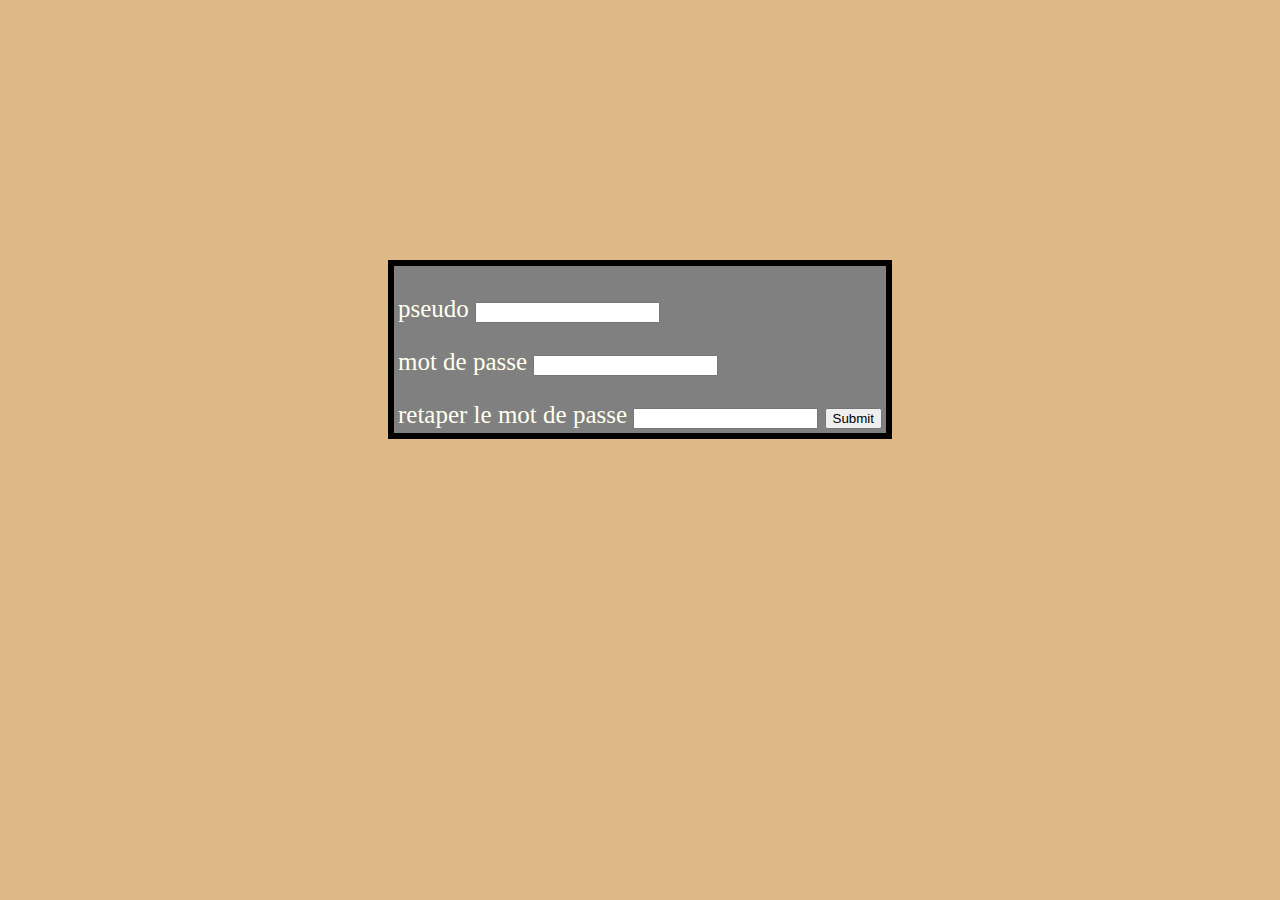
<file: tp js/index.html>
<!DOCTYPE html>
<html lang="en">
<head>
    <meta charset="UTF-8">
    <meta name="viewport" content="width=device-width, initial-scale=1.0">
    <link rel="stylesheet" href="style.css">
    
    <title>Document</title>
</head>
<body>
    <form action="">
        <p id="alert-pseudo"></p>

    <label for="pseudo">pseudo</label>
    <input  type="text" id = "pseudo" maxlength="18">

   
    <p id="alert-pass1"></p>
    <label for="motdepasse">mot de passe</label>
    <input  type="password" id="pass1" maxlength="18">

        
        <p id="alert-pass2"></p>
        <label for="mdp">retaper le mot de passe</label>
        <input type="password" id="pass2" aria-modal="18">

           
        <input type="submit" id="boutton" maxlength="18">




    </form>
    <script type="text/javascript" src="app.js"></script>
</body>
</html>
</file>
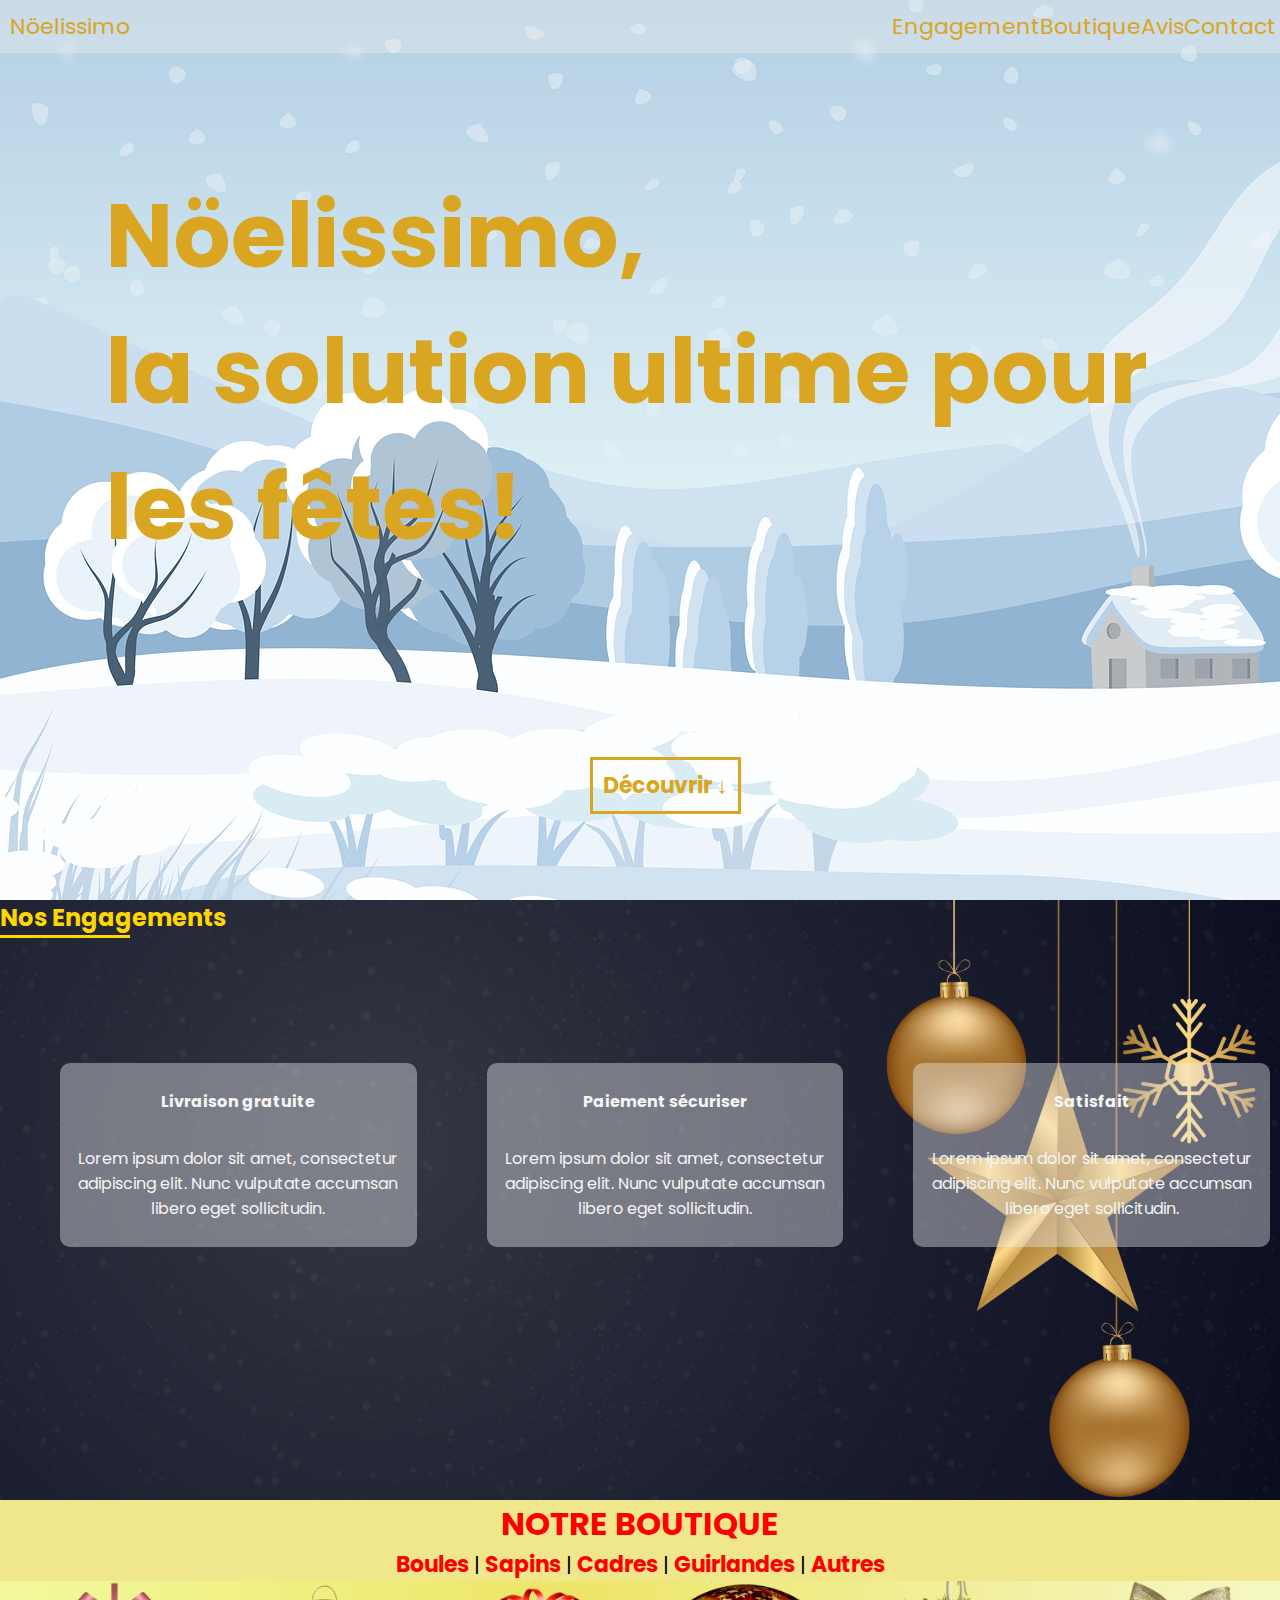
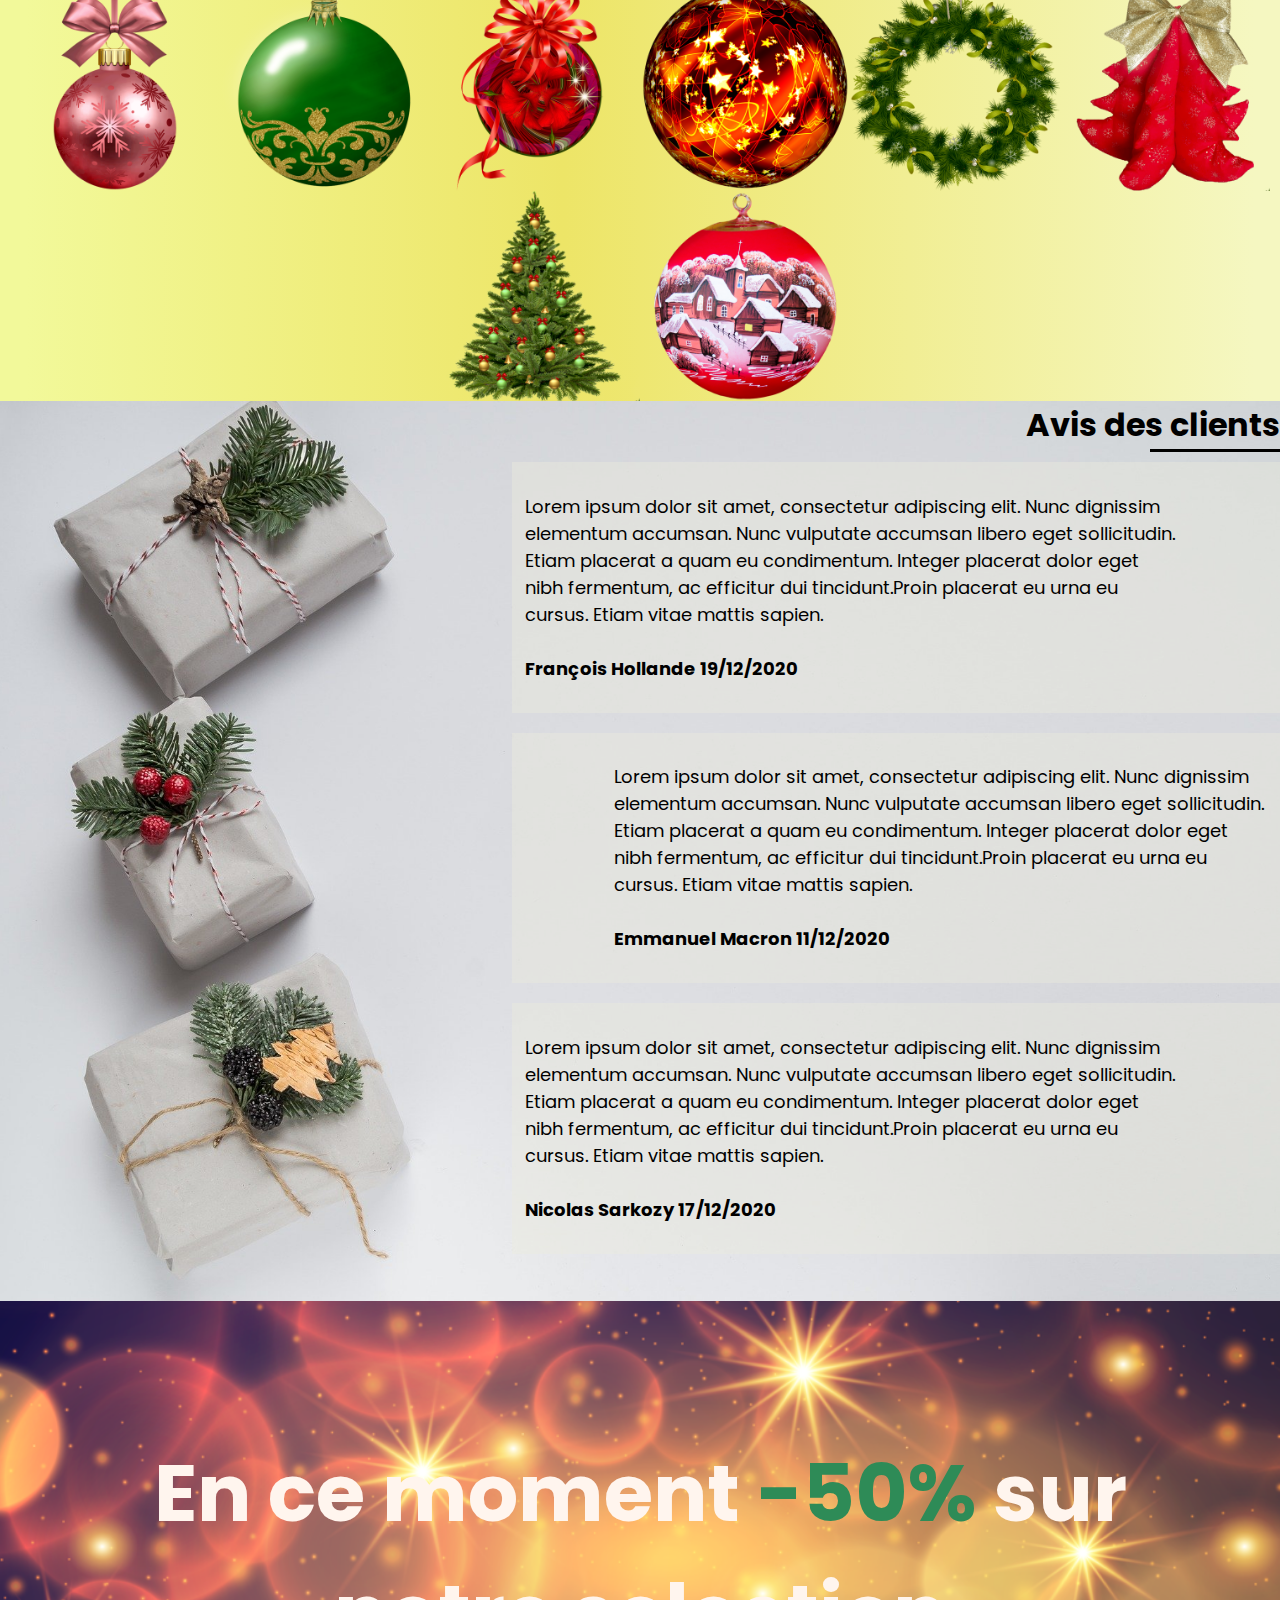
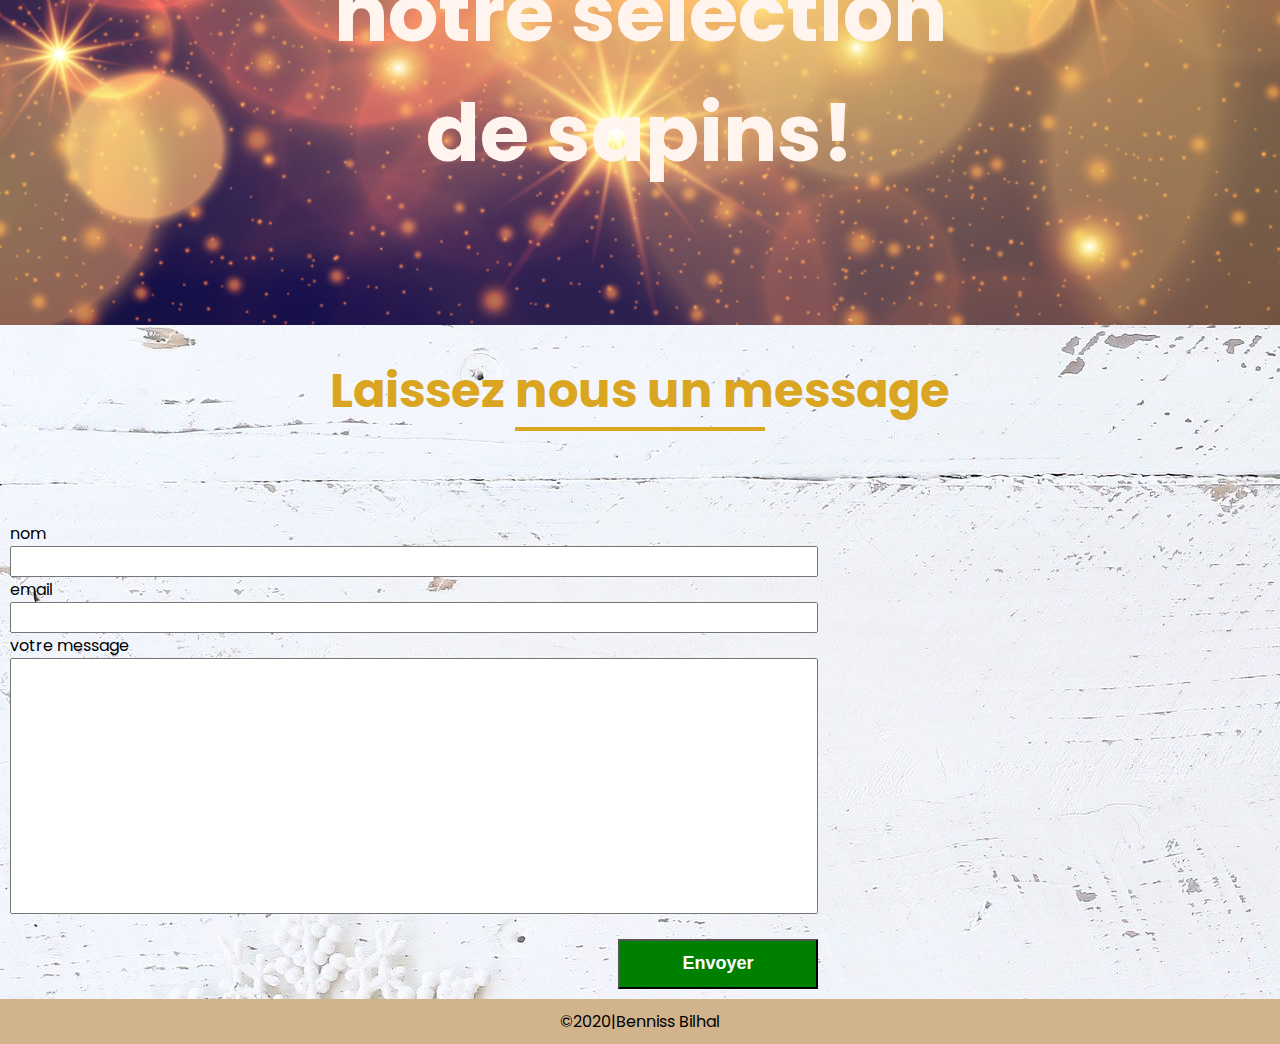
<file: tpnoel/index.html>
<!DOCTYPE html>
<html lang="fr">
<head>
    <meta charset="UTF-8">
    <meta name="viewport" content="width=device-width, initial-scale=1.0">
    <link rel="stylesheet" href="https://use.fontawesome.com/releases/v5.15.1/css/all.css" integrity="sha384-vp86vTRFVJgpjF9jiIGPEEqYqlDwgyBgEF109VFjmqGmIY/Y4HV4d3Gp2irVfcrp" crossorigin="anonymous">
    <link rel="stylesheet" href="css/style.css">
    <link rel="preconnect" href="https://fonts.gstatic.com">
    <link href="https://fonts.googleapis.com/css2?family=Poppins:ital,wght@1,300&display=swap" rel="stylesheet">    
    <title>TP Noel</title>
</head>
<body>
    <!--1er Bloc-->
    <header id="topban">
        <div>
        <a href="">Nöelissimo</a>
           
        <nav>
            
            <a href="">Engagement</a>
            <a href="">Boutique</a>
            <a href="">Avis</a>
            <a href="">Contact</a>
        </nav>
        </div>
    
            <h1>Nöelissimo,</br> 
                la solution ultime pour les fêtes!<h1>
                
             <p><a class="decouvrir" href="">Découvrir ↓</a></p>    
    </header>


    <!--2e BLOC-->
    <main>
        <section class="fond">
        <div class="h22"><h2>Nos Engagements<span>  </span></h2></div>
        
        </br>
        </br>

        <section id="banner">
            
        <section class="sec"><strong><p>Livraison gratuite</p></strong>
            <i class="fas fa-truck"></i>
            <p>Lorem ipsum dolor sit amet, consectetur adipiscing elit.
               Nunc vulputate accumsan libero eget sollicitudin.</p>
        
        </section>
        <section class="sec">
            <strong><p>Paiement sécuriser</p></strong>
            <i class="fas fa-key"></i>
            <p>Lorem ipsum dolor sit amet, consectetur adipiscing elit.
                   Nunc vulputate accumsan libero eget sollicitudin.
            </p>

        </section>
        <section class="sec">
            <strong><p>Satisfait</p></strong>
            <i class="far fa-thumbs-up"></i>
            <p>Lorem ipsum dolor sit amet, consectetur adipiscing elit.
                   Nunc vulputate accumsan libero eget sollicitudin.</p>

        </section>
        </section>
        </section>  
    <!--BOUTIQUE-->
        <section id="magasin">
            <p>NOTRE BOUTIQUE</p>
            <article id="vente"><a href="">Boules</a> <span>|</span>
            <a href="">Sapins</a> <span>  |  </span>
            <a href="">Cadres</a> <span>  |  </span>
            <a href="">Guirlandes</a> <span>  |  </span>
            <a href="">Autres</a> <span>   </span></article>

            
                <div class="zoom">
            <figure>
                <img src="../tpnoel/img/boule_2.png" alt="">
                <img src="../tpnoel/img/boule_3.png" alt="">
                <img src="../tpnoel/img/boule_5.png" alt="">
                <img src="../tpnoel/img/boule_8.png" alt="">
        
                <img src="../tpnoel/img/cadre_noel.png" alt="">
                <img src="../tpnoel/img/deco_1.png" alt="">
                <img src="../tpnoel/img/sapin_noel.png" alt="">
                <img src="../tpnoel/img/boule_7.png" alt="">

            </figure>
            </div>




        </section>
    <!--3e Bloc-->
    <section class="millieu">
            <div class="h2"><h2>Avis des clients</h2><span> </span></div>
            <article class="avis"> 
               <i class="fas fa-user-alt"></i>
                <div>
                <p>Lorem ipsum dolor sit amet, consectetur adipiscing elit. Nunc dignissim 
                     elementum accumsan. Nunc vulputate accumsan libero eget sollicitudin. 
                     Etiam placerat a quam eu condimentum. Integer placerat dolor eget nibh fermentum,
                     ac efficitur dui tincidunt.Proin placerat eu urna eu cursus. Etiam vitae mattis sapien.
                     <br/> 
                     <br/>
                     <span class="nomclient">François Hollande 19/12/2020</span></p>
                     </div>    
                    </article>
                
            <article class="avis">
               <i class="fas fa-user-alt"></i> 
                
                <div><p>Lorem ipsum dolor sit amet, consectetur adipiscing elit. Nunc dignissim 
                     elementum accumsan. Nunc vulputate accumsan libero eget sollicitudin. 
                     Etiam placerat a quam eu condimentum. Integer placerat dolor eget nibh fermentum,
                     ac efficitur dui tincidunt.Proin placerat eu urna eu cursus. Etiam vitae mattis sapien.

                     
                    <br/> 
                    <br/>  <span class="nomclient">Emmanuel Macron 11/12/2020</span></p>
                    </div>
                       
            </article>
                
            <article class="avis">

               <i class="fas fa-user-alt"></i>
                    <div>
                        <p>Lorem ipsum dolor sit amet, consectetur adipiscing elit. Nunc dignissim 
                        elementum accumsan. Nunc vulputate accumsan libero eget sollicitudin. 
                        Etiam placerat a quam eu condimentum. Integer placerat dolor eget nibh fermentum,
                        ac efficitur dui tincidunt.Proin placerat eu urna eu cursus. Etiam vitae mattis sapien.
                        <br/> 
                        <br/><span class="nomclient">Nicolas Sarkozy 17/12/2020</span></p>
                    </div>
                        
            </article>
        </section>
    


        <section class="piedpage">

        

            <h3>En ce moment <span id="remise">-50%</span> sur notre selection </br>de sapins!</h3>


        </section>
        <!--CONTACT ET MAP-->
        <section id="blocmap">
            <div class="titrecontact"><h2>Laissez nous un message<span>  </span></h2> </div>
            <br/>
             <br/>
            
        <section id="contact">
            
            
            <form action="" method="">
                
                <label for="name">nom</label>
                <input class="champs" type="text" maxlength="20" required>
                <label for="email">email</label>
                <input class="champs" type="text" maxlength="20" required>
                <label for="message">votre message</label>
                <input class="msg" type="text" maxlength="300" required>
                <br/>
                <!-- <button class="btn">Envoyer</button> -->
                <input class="btn"type="submit" value="Envoyer">
            </form>
            

            <div class="mapouter"><div class="gmap_canvas"><iframe width="700" height="350" id="gmap_canvas" src="https://maps.google.com/maps?q=tokyo&t=&z=11&ie=UTF8&iwloc=&output=embed" frameborder="0" scrolling="no" marginheight="0" marginwidth="0"></iframe><a href="https://www.embedgooglemap.net">embed google map</a></div><style>.mapouter{position:relative;text-align:right;height:350px;width:700px;}.gmap_canvas {overflow:hidden;background:none!important;height:350px;width:700px;}</style></div>



        </section>
</section>



    </main>
    <!--Pied de page-->
    <footer>
        <p>&copy;2020|Benniss Bilhal</p>
    </footer>
    
</body>
</html>
</file>
<file: tp js/style.css>
body{
    display: flex;
    flex-flow: column;
    align-items: center;
    margin: 20%;
    font-size: 25px;
    background-color: burlywood;
}   

form{
    background-color: grey;
    color: ivory;
    border: solid black 6px;
    margin: 4px;
    padding: 4px;
    flex-flow: column;
    align-items: center;
    
}
#button{
    background-color: chartreuse;
    color: black;
    font-size: 22px;
    border: solid black 4px;
padding-bottom: 4px;}
</file>
<file: tpnoel/css/style.css>
body{
    margin: 0;
    padding: 0;
    font-family: 'Poppins', sans-serif;
}
.decouvrir{
    border: goldenrod solid;
    margin: 10px;
    padding: 10px;
}
header p{
    text-align: center;
    font-size: 22px;
    text-decoration: none;
    color: goldenrod;
}

header a{
    font-size: 22px;
    text-decoration: none;
    color: goldenrod;
     
}
header{
    background-image: url("../img/fondheader.png.png");
    height: 100vh;
}
h1{
    font-size:90px ;
    color: goldenrod;
    margin-inline-start: 50px;
    padding: 55px;
}
nav{
    display: flex;
    justify-content: space-around;
    width: 30%; 
}
nav a{
    font-size: 22px;
    text-decoration: none;
}
header p a:hover{
    color: goldenrod;
    border: solid goldenrod;
    background-color: aliceblue; 
}
header div{
    display: flex;
    align-items: top;
    justify-content: space-between;
    background-color: rgba(235, 235, 235, 0.411);
    padding: 10px;
}
.fond{
    background: url("../img/christmas_banner.png") center/cover no-repeat;
    height: 600px;
    padding: 0;
}
i{
    font-size: 5em;
    display: flex;
    align-items: center;
}
#banner{
    
    display: flex;
    flex-direction: row;
    padding: 0;
}
h2{
    margin: 0;
    margin-right: 10px;
    color: gold;
    display: flex;
    flex-direction: column;
    
}
h2 a{
    text-decoration: none; 
}
h3{
    font-size:50px ;
    color: goldenrod;
    margin-inline-start: 50px;
    padding: 55px;
    margin: 0;
}

/*h2 souligné*/
.fond .h22 span{
    border-bottom: solid 3px gold;
    width: 130px;
    align-self: flex-start;
    color: gold;
    margin: 0;
}
/*DISPOSITION DES BLOC D ENGAMEMNTS */
.millieu0{
    display: flex;
    flex-direction: column;
}
/*boite engagement qualité POSITION COULEUR TAILLE DE POLICES*/
.sec{
    display: flex;
    justify-content: space-between;
    flex-direction: column ;
    align-items: center;
    color: whitesmoke;
    padding: 10px;
    margin: 10px;
    margin-top: 75px;
    background-color: rgba(235, 235, 240, 0.411);
    margin-left: 60px;
    width: 350px;
    text-align: center;
    font-size: 16px;
    border-radius: 10px;
}

/*image du milieu*/
.millieu{

    background: url("../img/christmas-3026685_1920.jpg") center/cover no-repeat;
    height: 100vh;
    display: flex;
    flex-direction: column;
     
}
.millieu .client{
    font-weight: bold;
}
/* BLOC DU MILIEU DE PAGE TAILLE ET POSITIONS*/
.millieu h2 {
    color:black;
    text-align: right;
    font-size: 2em;
    display: flex;
    align-items: flex-end;
    justify-content:flex-end ;
    margin: 0;
}
/* JE VEUX QU UN AVIS SUR DEUX SOIS INVERSER*/
.millieu .avis:nth-child(even){
    display: flex;
    flex-direction: row-reverse;  
}
/*NOM DES CLIENTS EN GRAS*/
.nomclient{
    font-weight: bold;
}


.avis i{
    margin: 3%;
    padding: 3%;
}

/*TAILLE POLICE AVIS CLIENTS*/
.avis p
{
    
    font-size: 18px;
    
}

/*BLOC AVIS DIMENSION COULEUR ESPACE*/
.avis{
    display: flex;
    align-items: center;
    margin:10px 0 10px 40%;
    padding: 1%;
    background-color: rgba(235, 235, 220, 0.411);

    
}

.millieu .h2{
    display: flex;
    flex-direction: column;

}
.millieu .h2 span{
    border-bottom: solid 3px black;
    width: 130px;
    align-self: flex-end;
}
/*pied de page*/

.piedpage{
    background: url("../img/christmas_banner4.png") center/cover no-repeat;
    
    padding: 0;
}


.piedpage{
    padding: 6%;
    text-align: center;
}
h3{
    color: seashell;
    font-size: 5em;
}
.piedpage #remise{
    color:seagreen;
}
footer p{
    text-align: center;
    background-color: tan;
    padding: 10px;
    margin: 0;
}
/*BOUTIQUES IMAGES */
#magasin p{
    text-align: center;
    font-size: 32px;
    background-color: khaki;
    color: red;
    margin: 0;
    font-weight: bolder;
}
#magasin a{
    text-decoration: none;
    color: red;
    font-weight: bolder;
    font-size: 22px;
}
#vente a:hover{
    color: blue;
}

#vente{
    background-color: khaki;
    margin: 0;
    padding: 0;
    font-size: 20px;
    text-align: center;
}
#vente a {
    text-decoration: none;
}
figure img{
    height: 210px;
    width: 210px;   
}
.zoom{
    background: rgb(242,249,154);
    background: linear-gradient(90deg, rgba(242,249,154,1) 2%, rgba(237,229,103,1) 44%, rgba(245,247,193,1) 98%);
    margin: 0;
}
/*ZOOM IMAGE VENTE DECO*/
    
.zoom img {
        height: 210px;
        width: 210px;
        margin: 0;
    }

    /* zoom de l'image 1.2x transition de taille a 0.5 seconde*/ 
.zoom img:hover {
    transform: scale(1.2);
    transition: .5s;
    }
.zoom figure {
    display: flex;
    justify-content: center;
    flex-wrap: wrap;
    margin: 0;
}
/*CONTACT ET MAP*/
#blocmap{
    background-image: url("../img/white-wood-1971083_1920.jpg");        
}
#blocmap h2{
    text-align: center;
    padding: 30px;
    margin: 0;
    color: goldenrod;
    font-size: 3em;
}
#blocmap .titrecontact span{
    border-bottom: solid 4px goldenrod;
    width: 250px;
    align-self: center;
}
#contact{
   display: flex;
   justify-content: space-around;
   padding: 0;
   margin: 0;
   
}

#contact form{
    display: flex;
    flex-direction: column;  
    padding: 10px;
}
.champs{
    height: 25px;
    width: 800px;
}
.msg{
    height: 250px;
    width: 800px;
}
.mapouter{
    padding-top: 15px;
}
.btn{
    height: 50px;
    width: 200px;
    color: white;
    background-color: green;
    font-size: 18px;
    font-weight: bold;
    align-self: flex-end;
}
#contact form .btn:hover{
    color: white;
    border: solid greenyellow;

}
#contact .titrecontact span{
    border-bottom: solid 3px black;
    width: 130px;
    
}
.champs:focus, .msg:focus{
    outline: solid 3px green;
}
</file>
